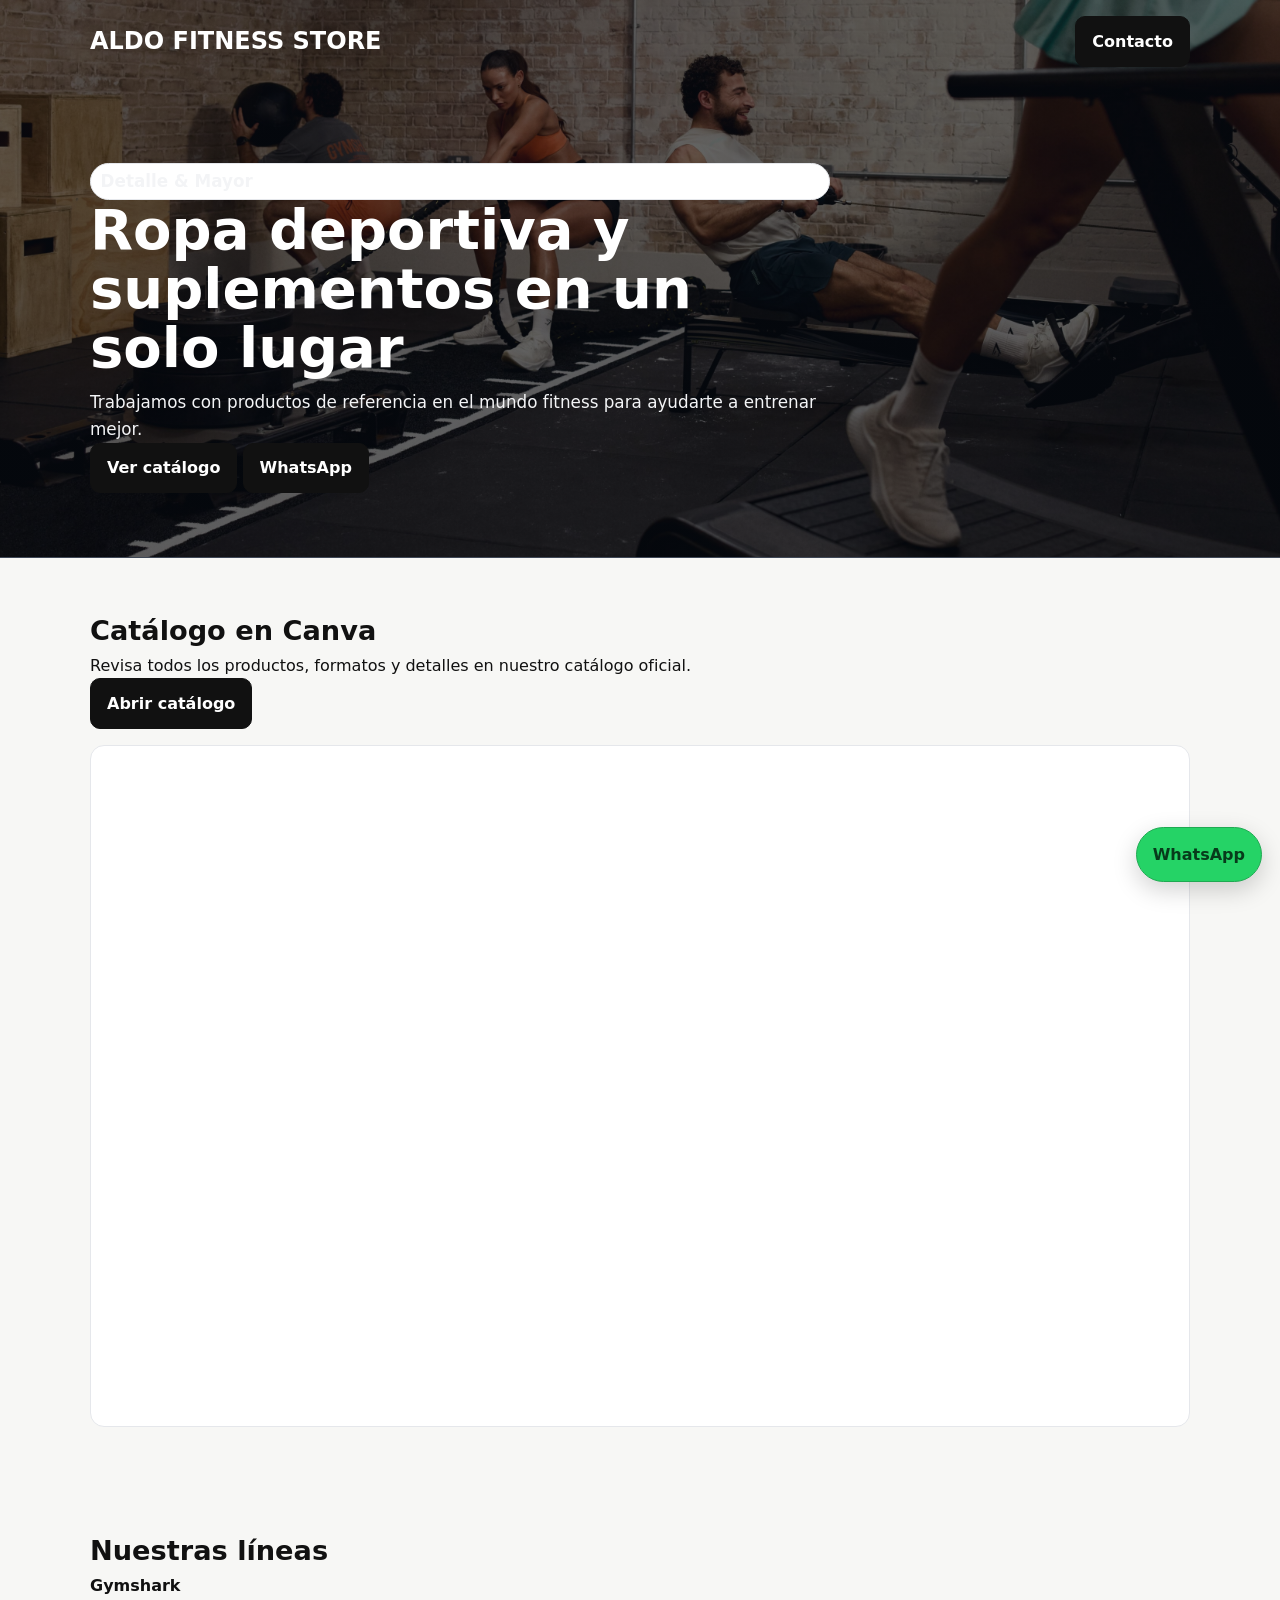
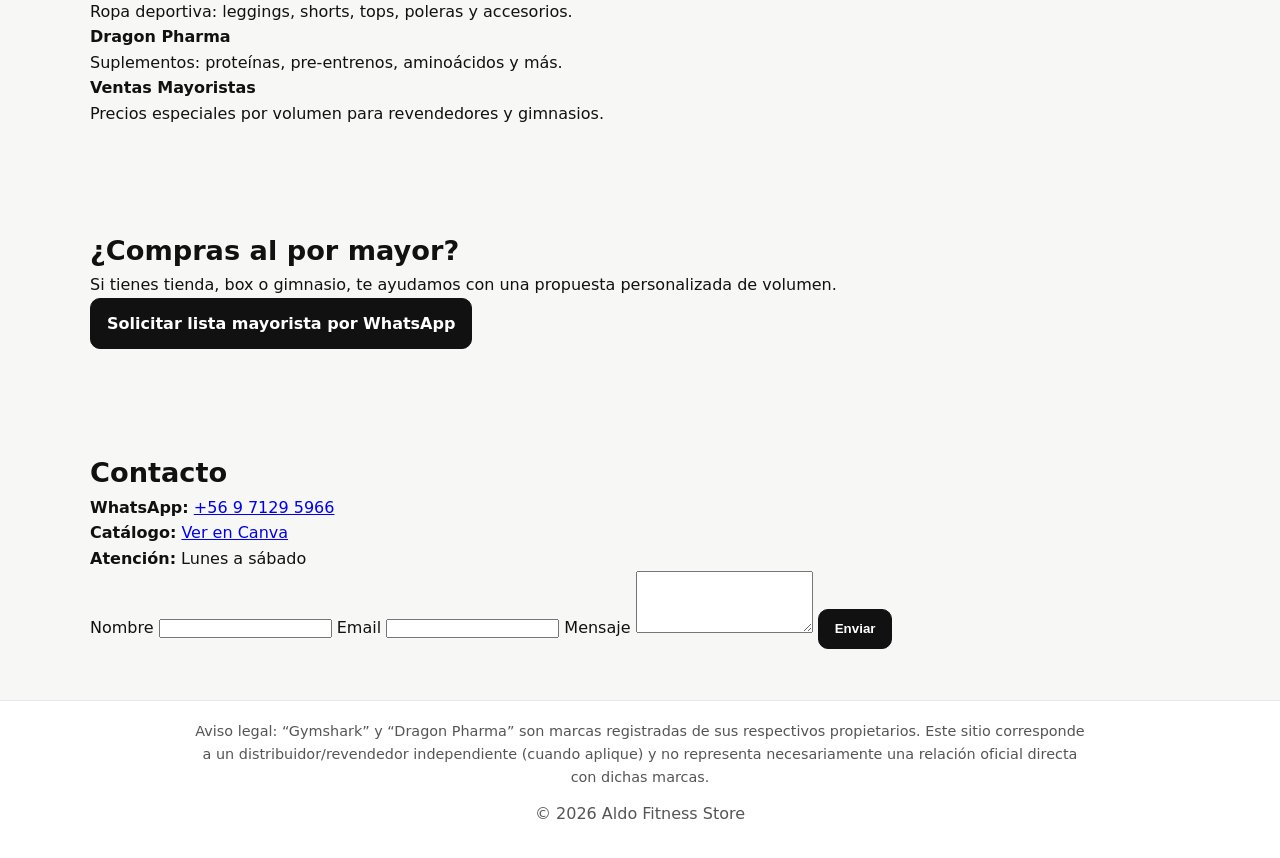
<file: index_Version2.html>
<!doctype html>
<html lang="es">
<head>
  <meta charset="UTF-8" />
  <meta name="viewport" content="width=device-width, initial-scale=1.0" />
  <title>Aldo Fitness Store | Gymshark & Dragon Pharma</title>
  <meta name="description" content="Ropa Gymshark y suplementos Dragon Pharma. Venta al detalle y al por mayor." />
  <link rel="stylesheet" href="styles.css" />
</head>
<body>
  <header class="hero">
    <div class="overlay"></div>
    <nav class="nav container">
      <h1 class="logo">ALDO FITNESS STORE</h1>
      <a class="btn btn-small" href="#contacto">Contacto</a>
    </nav>

    <div class="hero-content container">
      <p class="tag">Detalle & Mayor</p>
      <h2>Ropa deportiva y suplementos en un solo lugar</h2>
      <p class="subtitle">
        Trabajamos con productos de referencia en el mundo fitness para ayudarte a entrenar mejor.
      </p>
      <div class="hero-actions">
        <a class="btn" href="#catalogo">Ver catálogo</a>
        <a class="btn btn-outline" id="heroWhatsappBtn" href="#" target="_blank" rel="noopener">WhatsApp</a>
      </div>
    </div>
  </header>

  <main>
    <section id="catalogo" class="section container">
      <h3>Catálogo en Canva</h3>
      <p>Revisa todos los productos, formatos y detalles en nuestro catálogo oficial.</p>

      <div class="catalog-actions">
        <a id="canvaLink" class="btn" href="#" target="_blank" rel="noopener">Abrir catálogo</a>
      </div>

      <div class="embed-wrap">
        <iframe
          id="canvaEmbed"
          src=""
          title="Catálogo Canva"
          loading="lazy"
          allowfullscreen>
        </iframe>
      </div>
    </section>

    <section id="lineas" class="section alt">
      <div class="container">
        <h3>Nuestras líneas</h3>
        <div class="grid">
          <article class="card">
            <h4>Gymshark</h4>
            <p>Ropa deportiva: leggings, shorts, tops, poleras y accesorios.</p>
          </article>
          <article class="card">
            <h4>Dragon Pharma</h4>
            <p>Suplementos: proteínas, pre-entrenos, aminoácidos y más.</p>
          </article>
          <article class="card">
            <h4>Ventas Mayoristas</h4>
            <p>Precios especiales por volumen para revendedores y gimnasios.</p>
          </article>
        </div>
      </div>
    </section>

    <section id="mayoristas" class="section container">
      <h3>¿Compras al por mayor?</h3>
      <p>
        Si tienes tienda, box o gimnasio, te ayudamos con una propuesta personalizada de volumen.
      </p>
      <a id="mayoristaBtn" class="btn" href="#" target="_blank" rel="noopener">
        Solicitar lista mayorista por WhatsApp
      </a>
    </section>

    <section id="contacto" class="section container">
      <h3>Contacto</h3>
      <div class="contact-grid">
        <div class="card contact-info">
          <p><strong>WhatsApp:</strong> <a id="waTextLink" href="#" target="_blank" rel="noopener">+56 9 7129 5966</a></p>
          <p><strong>Catálogo:</strong> <a id="canvaTextLink" href="#" target="_blank" rel="noopener">Ver en Canva</a></p>
          <p><strong>Atención:</strong> Lunes a sábado</p>
        </div>

        <form id="contactForm" class="card form">
          <label>Nombre
            <input type="text" name="nombre" required />
          </label>
          <label>Email
            <input type="email" name="email" required />
          </label>
          <label>Mensaje
            <textarea name="mensaje" rows="4" required></textarea>
          </label>
          <button type="submit" class="btn">Enviar</button>
          <p id="formMsg"></p>
        </form>
      </div>
    </section>
  </main>

  <footer class="footer">
    <p class="legal">
      Aviso legal: “Gymshark” y “Dragon Pharma” son marcas registradas de sus respectivos propietarios.
      Este sitio corresponde a un distribuidor/revendedor independiente (cuando aplique) y no representa
      necesariamente una relación oficial directa con dichas marcas.
    </p>
    <p>© <span id="year"></span> Aldo Fitness Store</p>
  </footer>

  <!-- Botón flotante WhatsApp -->
  <a id="whatsappFloat" class="wa-float" href="#" target="_blank" rel="noopener" aria-label="Hablar por WhatsApp">
    <span>WhatsApp</span>
  </a>

  <script src="script.js"></script>
</body>
</html>
</file>
<file: styles.css>
:root{
  --bg:#f7f7f5;
  --soft:#f0f2f4;
  --text:#111;
  --muted:#555;
  --line:#e5e7eb;
  --black:#111;
  --green:#25D366;
}
*{box-sizing:border-box;margin:0;padding:0}
body{
  font-family:Inter,system-ui,-apple-system,Segoe UI,Roboto,Arial,sans-serif;
  background:var(--bg);
  color:var(--text);
  line-height:1.6;
}
.container{width:min(1100px,92%);margin:0 auto}

/* HERO con imagen de fondo */
.hero{
  position:relative;
  color:#fff;
  border-bottom:1px solid #3f4857;
  background-image:
    linear-gradient(to bottom, rgba(7,12,20,.62), rgba(7,12,20,.62)),
    url("./hero-gym.jpg");
  background-size:cover;
  background-position:center;
  background-repeat:no-repeat;
}
.nav{
  display:flex;justify-content:space-between;align-items:center;padding:1rem 0;
}

/* Logo tipográfico */
.logo{
  display:flex;
  flex-direction:column;
  line-height:1;
}
.logo-main{
  font-size:1.15rem;
  font-weight:900;
  letter-spacing:1.2px;
}
.logo-sub{
  font-size:.68rem;
  font-weight:700;
  letter-spacing:2px;
  opacity:.9;
  margin-top:.2rem;
}

.nav-links{display:flex;gap:1rem}
.nav-links a{color:#fff;text-decoration:none;font-weight:600}

.hero-content{padding:5rem 0 4rem}
.badge{
  display:inline-block;background:rgba(255,255,255,.16);border:1px solid rgba(255,255,255,.34);
  color:#fff;padding:.35rem .65rem;border-radius:999px;font-size:.8rem;margin-bottom:1rem;
}
.hero h2{
  font-size:clamp(2rem,4.6vw,3.5rem);
  line-height:1.06;
  margin-bottom:.7rem;
  max-width:16ch;
}
.slogan{
  font-size:1.15rem;
  font-weight:700;
  margin-bottom:.35rem;
}
.hero p{color:#f3f4f6;max-width:740px;font-size:1.05rem}

/* VIDEOS */
.hero-video-section{margin-top:1rem}
.hero-video-wrap,.mayor-video-wrap{
  border:1px solid var(--line);
  border-radius:16px;
  overflow:hidden;
  background:#000;
}
.hero-main-video{
  width:100%;
  height:min(70vh,620px);
  object-fit:cover;
  display:block;
  pointer-events:none;
}
.mayor-video{
  width:100%;
  height:360px;
  object-fit:cover;
  display:block;
  pointer-events:none;
}

/* Ocultar controles */
video::-webkit-media-controls,
video::-webkit-media-controls-enclosure,
video::-webkit-media-controls-panel{
  display:none !important;
}

/* Secciones */
.section{padding:3.2rem 0}
.section-soft{
  background:var(--soft);
  border-top:1px solid var(--line);
  border-bottom:1px solid var(--line);
}
.section-head{
  display:flex;justify-content:space-between;align-items:center;gap:1rem;margin-bottom:.5rem;
}
.section h3{font-size:1.7rem}
.tag{
  font-size:.8rem;font-weight:700;border:1px solid var(--line);
  background:#fff;padding:.25rem .6rem;border-radius:999px;
}

/* Catálogos */
.embed-wrap{
  margin-top:1rem;border:1px solid var(--line);border-radius:14px;overflow:hidden;background:#fff;
}
.embed-wrap iframe{
  width:100%;
  height:680px;
  border:0;
  display:block;
}

/* Botones */
.cta-row{margin-top:1rem}
.btn{
  display:inline-block;background:var(--black);color:#fff;text-decoration:none;
  border:1px solid var(--black);padding:.78rem 1.05rem;border-radius:10px;font-weight:700;
}
.btn:hover{background:#2b2b2b}

/* Footer */
.footer{
  border-top:1px solid var(--line);
  text-align:center;
  padding:1.2rem .8rem 2rem;
  color:var(--muted);
  background:#fff;
}
.legal{max-width:900px;margin:0 auto .7rem;font-size:.9rem}

/* WhatsApp */
.wa-float{
  position:fixed;right:18px;bottom:18px;z-index:50;
  background:var(--green);color:#073b1b;text-decoration:none;font-weight:800;
  padding:.85rem 1rem;border-radius:999px;border:1px solid #1faa52;
  box-shadow:0 8px 24px rgba(0,0,0,.18);
}

@media (max-width:860px){
  .nav{flex-direction:column;align-items:flex-start;gap:.65rem}
  .hero-content{padding:4rem 0 3rem}
  .hero p{font-size:1rem}
  .hero-main-video{height:280px}
  .mayor-video{height:220px}
  .embed-wrap iframe{height:520px}
}
:root{
  --bg:#f7f7f5; --soft:#f0f2f4; --text:#111; --muted:#555;
  --line:#e5e7eb; --black:#111; --green:#25D366;
}
*{box-sizing:border-box;margin:0;padding:0}
body{font-family:Inter,system-ui,-apple-system,Segoe UI,Roboto,Arial,sans-serif;background:var(--bg);color:var(--text);line-height:1.6}
.container{width:min(1100px,92%);margin:0 auto}

/* Hero */
.hero{
  color:#fff;
  border-bottom:1px solid #3f4857;
  background-image:linear-gradient(to bottom, rgba(7,12,20,.62), rgba(7,12,20,.62)), url("./hero-gym.jpg");
  background-size:cover;background-position:center;background-repeat:no-repeat;
}
.nav{display:flex;justify-content:space-between;align-items:center;padding:1rem 0}
.brand{display:flex;align-items:center;gap:.7rem;text-decoration:none;color:#fff}
.brand-mark{width:42px;height:42px;border-radius:11px;display:grid;place-items:center;font-weight:900;letter-spacing:.5px;background:#fff;color:#0b1220}
.brand-text{display:flex;flex-direction:column;line-height:1}
.brand-title{font-size:1.05rem;font-weight:900;letter-spacing:1px}
.brand-sub{font-size:.64rem;font-weight:700;letter-spacing:2px;opacity:.9;margin-top:.2rem}
.nav-links{display:flex;gap:1rem}
.nav-links a{color:#fff;text-decoration:none;font-weight:600}

.hero-content{padding:5rem 0 4rem}
.badge{display:inline-block;background:rgba(255,255,255,.16);border:1px solid rgba(255,255,255,.34);color:#fff;padding:.35rem .65rem;border-radius:999px;font-size:.8rem;margin-bottom:1rem}
.hero h2{font-size:clamp(2rem,4.6vw,3.5rem);line-height:1.06;margin-bottom:.7rem;max-width:18ch}
.slogan{font-size:1.15rem;font-weight:700;margin-bottom:.35rem}
.hero p{color:#f3f4f6;max-width:740px;font-size:1.05rem}

/* Video */
.hero-video-section{margin-top:1rem}
.hero-video-wrap{border:1px solid var(--line);border-radius:16px;overflow:hidden;background:#000}
.hero-main-video{width:100%;height:min(70vh,620px);object-fit:cover;display:block;pointer-events:none}
video::-webkit-media-controls,
video::-webkit-media-controls-enclosure,
video::-webkit-media-controls-panel{display:none !important}

/* Sections */
.section{padding:3.2rem 0}
.section-soft{background:var(--soft);border-top:1px solid var(--line);border-bottom:1px solid var(--line)}
.section-head{display:flex;justify-content:space-between;align-items:center;gap:1rem;margin-bottom:.5rem}
.section h3{font-size:1.7rem}
.tag{font-size:.8rem;font-weight:700;border:1px solid var(--line);background:#fff;padding:.25rem .6rem;border-radius:999px}

/* Canva embed */
.embed-wrap{margin-top:1rem;border:1px solid var(--line);border-radius:14px;overflow:hidden;background:#fff}
.embed-wrap iframe{width:100%;height:680px;border:0;display:block}

/* Catalog + cart */
.filters{display:flex;gap:.5rem;flex-wrap:wrap;margin:1rem 0}
.catalog-layout{display:grid;grid-template-columns:2fr 1fr;gap:1rem}
.products-grid{display:grid;grid-template-columns:repeat(2,minmax(0,1fr));gap:1rem}
.product-card{border:1px solid var(--line);border-radius:12px;background:#fff;padding:.8rem}
.product-card img{width:100%;height:220px;object-fit:cover;border-radius:10px;margin-bottom:.6rem}
.product-card h4{margin-bottom:.25rem}
.product-card p{color:#555;font-size:.95rem;min-height:40px}
.product-meta{display:flex;justify-content:space-between;align-items:center;margin:.5rem 0 .7rem}

.cart-box{border:1px solid var(--line);border-radius:12px;background:#fff;padding:1rem;position:sticky;top:14px;height:fit-content}
.cart-item{display:flex;justify-content:space-between;gap:.6rem;border-bottom:1px solid #eee;padding:.5rem 0}
.cart-actions button{margin-left:.25rem;border:1px solid #ccc;background:#fff;border-radius:6px;padding:.1rem .4rem;cursor:pointer}

/* Buttons */
.btn{display:inline-block;background:var(--black);color:#fff;text-decoration:none;border:1px solid var(--black);padding:.72rem 1rem;border-radius:10px;font-weight:700;cursor:pointer}
.btn:hover{background:#2b2b2b}
.filter-btn{padding:.5rem .8rem}
.filter-btn.active{background:var(--green);border-color:var(--green);color:#073b1b}

/* Footer + WA */
.footer{border-top:1px solid var(--line);text-align:center;padding:1.2rem .8rem 2rem;color:var(--muted);background:#fff}
.legal{max-width:900px;margin:0 auto .7rem;font-size:.9rem}
.wa-float{position:fixed;right:18px;bottom:18px;z-index:50;background:var(--green);color:#073b1b;text-decoration:none;font-weight:800;padding:.85rem 1rem;border-radius:999px;border:1px solid #1faa52;box-shadow:0 8px 24px rgba(0,0,0,.18)}

@media (max-width:900px){
  .catalog-layout{grid-template-columns:1fr}
  .products-grid{grid-template-columns:1fr}
}
@media (max-width:860px){
  .nav{flex-direction:column;align-items:flex-start;gap:.65rem}
  .hero-content{padding:4rem 0 3rem}
  .hero-main-video{height:280px}
  .embed-wrap iframe{height:520px}
}
</file>
